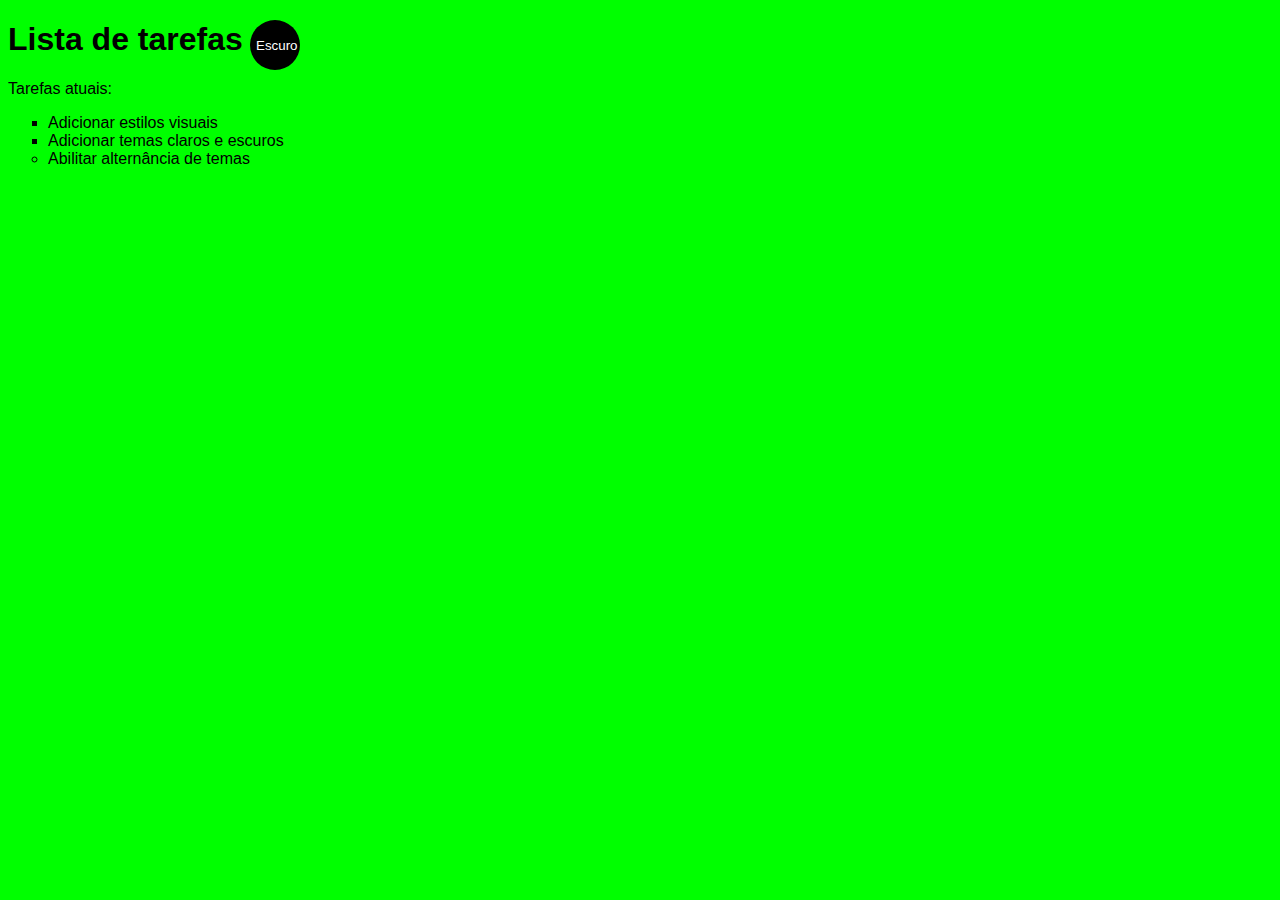
<file: Alterar tema/index.html>
<!DOCTYPE html>
<html lang="en">
<head>
    <meta charset="UTF-8">
    <meta name="viewport" content="width=device-width, initial-scale=1.0">
    <title>Document</title>
    <link rel="stylesheet" href="c.css">
</head>
<body class="light-theme">
    <h1>Lista de tarefas</h1>
    <p id="msg">Tarefas atuais:</p>
    <ul>
        <li class="list">Adicionar estilos visuais</li>
        <li class="list">Adicionar temas claros e escuros</li>
        <li>Abilitar alternância de temas</li>
    </ul>
    <div>
        <button class="btn">Escuro</button>
    </div>
    <script src="jv.js"></script>
    <noscript>Você precisa habilitar JavaScript para ver este site completo.</noscript>
</body>
</html>
</file>
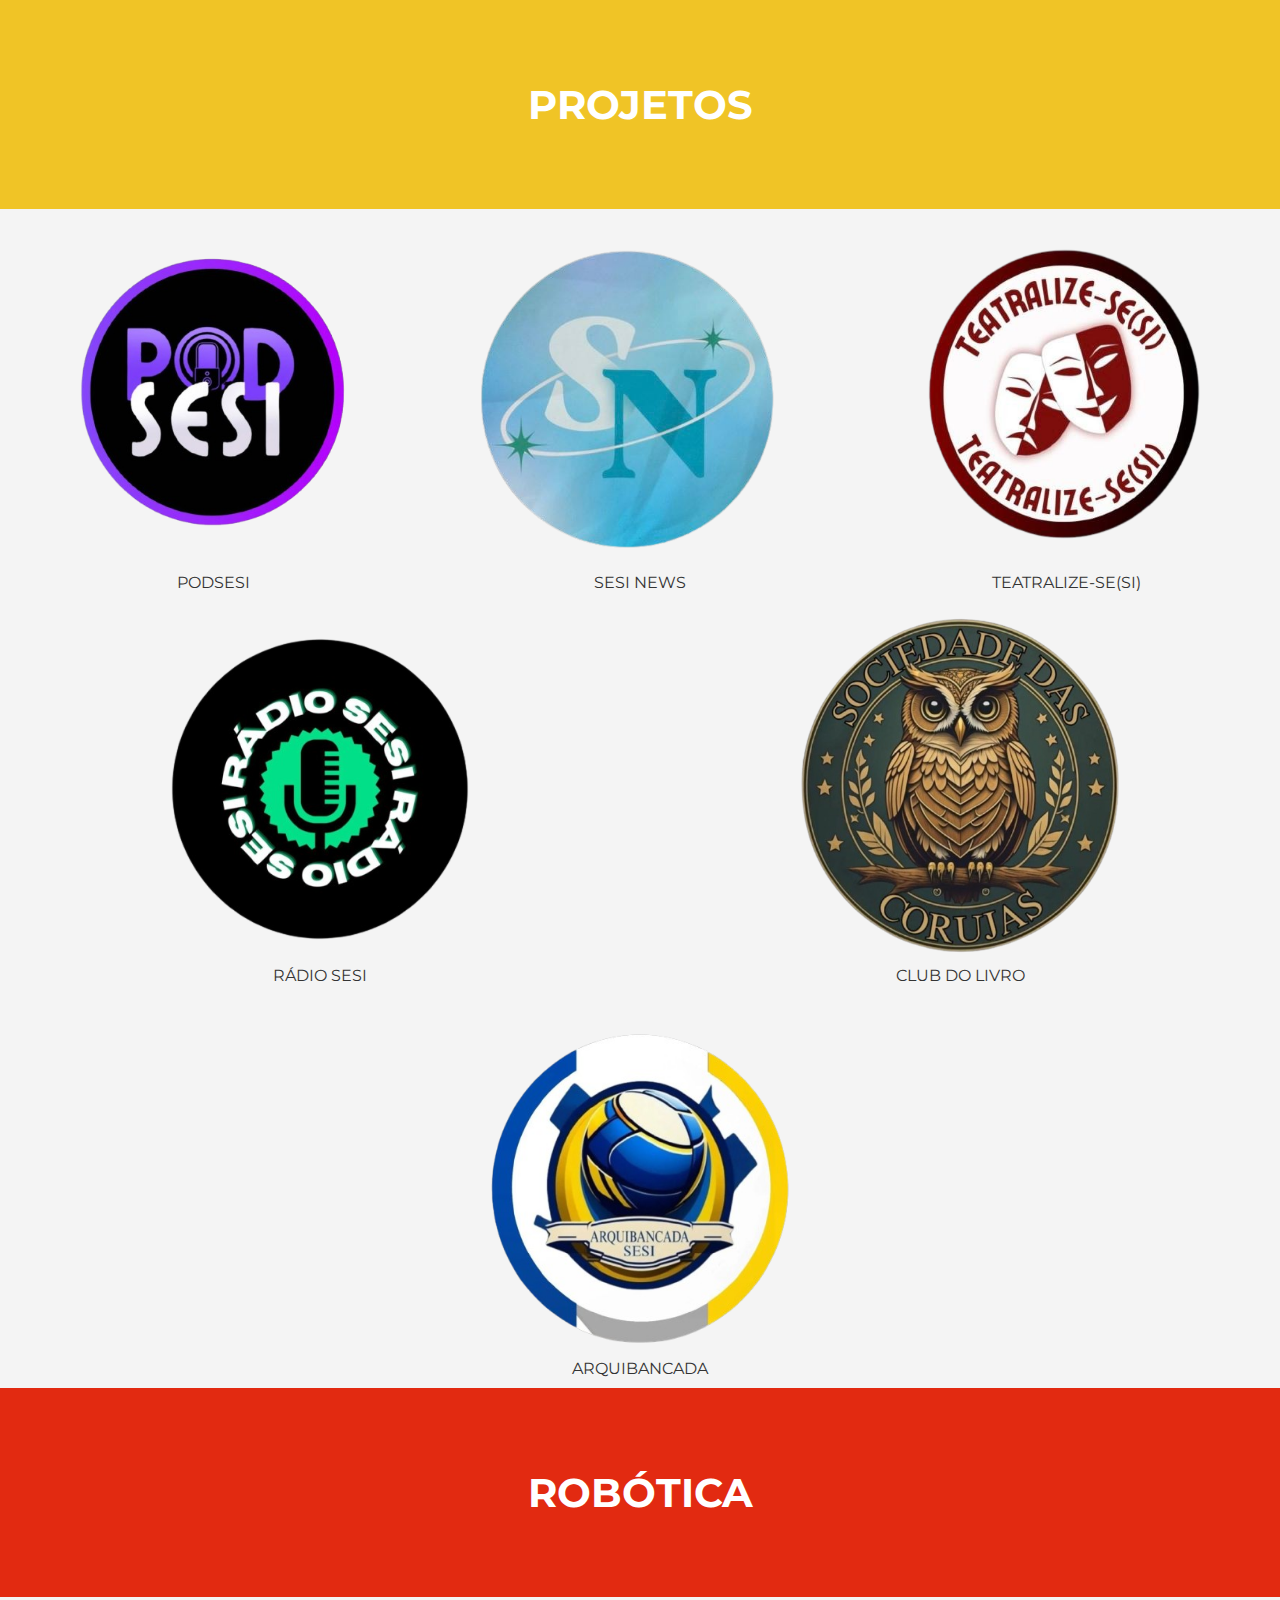
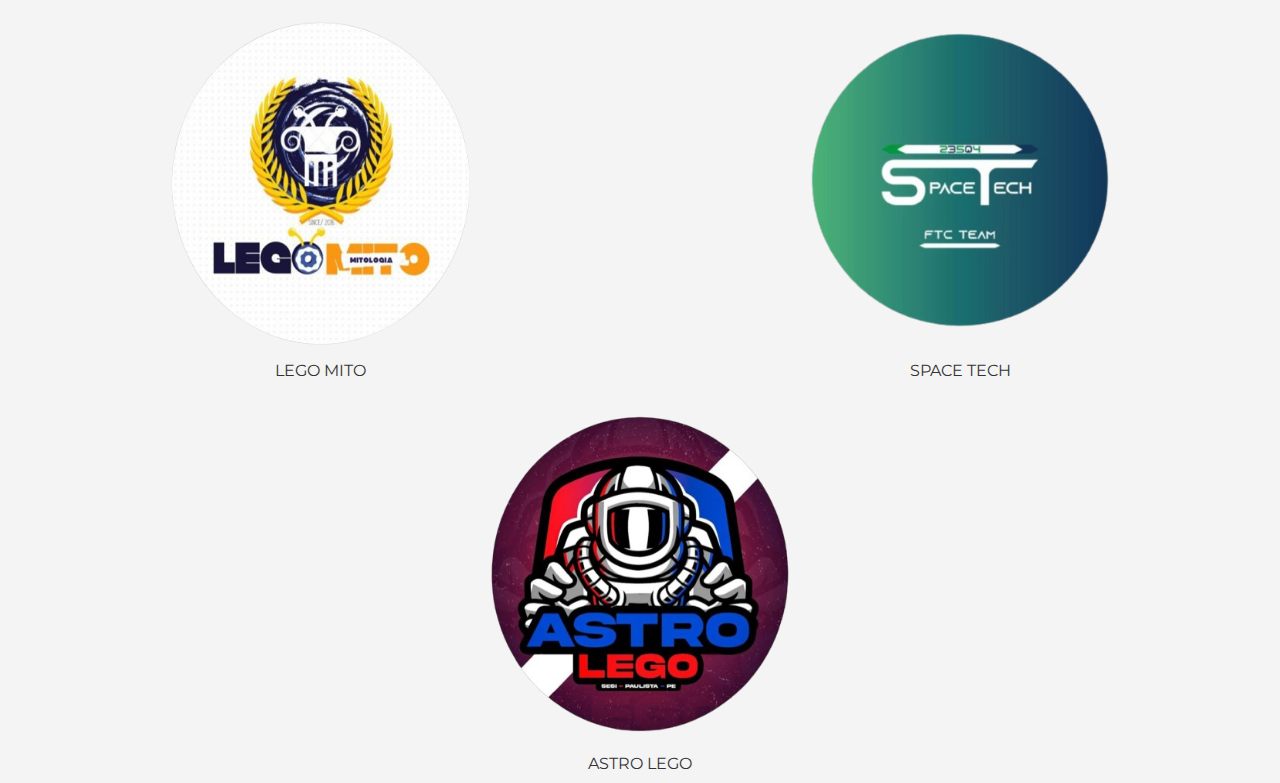
<file: Projetos/index.html>
<!DOCTYPE html>
<html lang="pt-BR">
<head>
    <meta charset="UTF-8">
    <meta name="viewport" content="width=device-width, initial-scale=1.0">
    <title>Projetos</title>
    <!-- Google Fonts -->
    <link rel="preconnect" href="https://fonts.googleapis.com">
    <link rel="preconnect" href="https://fonts.gstatic.com" crossorigin>
    <link href="https://fonts.googleapis.com/css2?family=Montserrat:ital,wght@0,100..900;1,100..900&display=swap" rel="stylesheet">
    <link rel="stylesheet" href="styles.css">
    <!-- Link para o Font Awesome para ícones -->
    <link rel="stylesheet" href="https://cdnjs.cloudflare.com/ajax/libs/font-awesome/6.0.0-beta3/css/all.min.css">

</head>
<body>
    <header>
        <h1>PROJETOS</h1>
    </header>
    
    <section class="flex">
        <div>
            <img src="img/podsesi-logo-removebg-preview.png"
            width="400px" height="350px">
            <p>PODSESI</p>
        </div>
        <div>
            <img src="img/sesinews-logo-removebg-preview.png"
            width="400px" height="350px">
            <p>SESI NEWS</p>
        </div>
        <div>
            <img src="img/teatro-logo.png"
            width="400px" height="350px">
            <p>TEATRALIZE-SE(SI)</p>
        </div>
        <div>
            <img src="img/radiosesi.png"
            width="450px" height="350px">
            <p>RÁDIO SESI</p>
        </div>
        <div>
            <img src="img/livrologo.png"
            width="350px" height="350px">
            <p>CLUB DO LIVRO</p>
        </div>
        <div>
            <img src="img/arquibancada-logo.png"
        width="450px" height="350px">
        <p>ARQUIBANCADA</p>
        </div>
    </section>

    <div class="faixa">
        <h1>ROBÓTICA</h1>
    </div>


    <section class="flex">
      <div>
        <img src="img/legomito.png"
        width="450px" height="350px">
        <p>LEGO MITO</p>
      </div>
      <div>
        <img src="img/spacetech.png"
        width="450px" height="350px">
        <p>SPACE TECH</p>
      </div>
      <div>
        <img src="img/astrolego.png"
        width="450px" height="350px">
        <p>ASTRO LEGO</p>
      </div>
    </section>

    
</body>
</html>
</file>
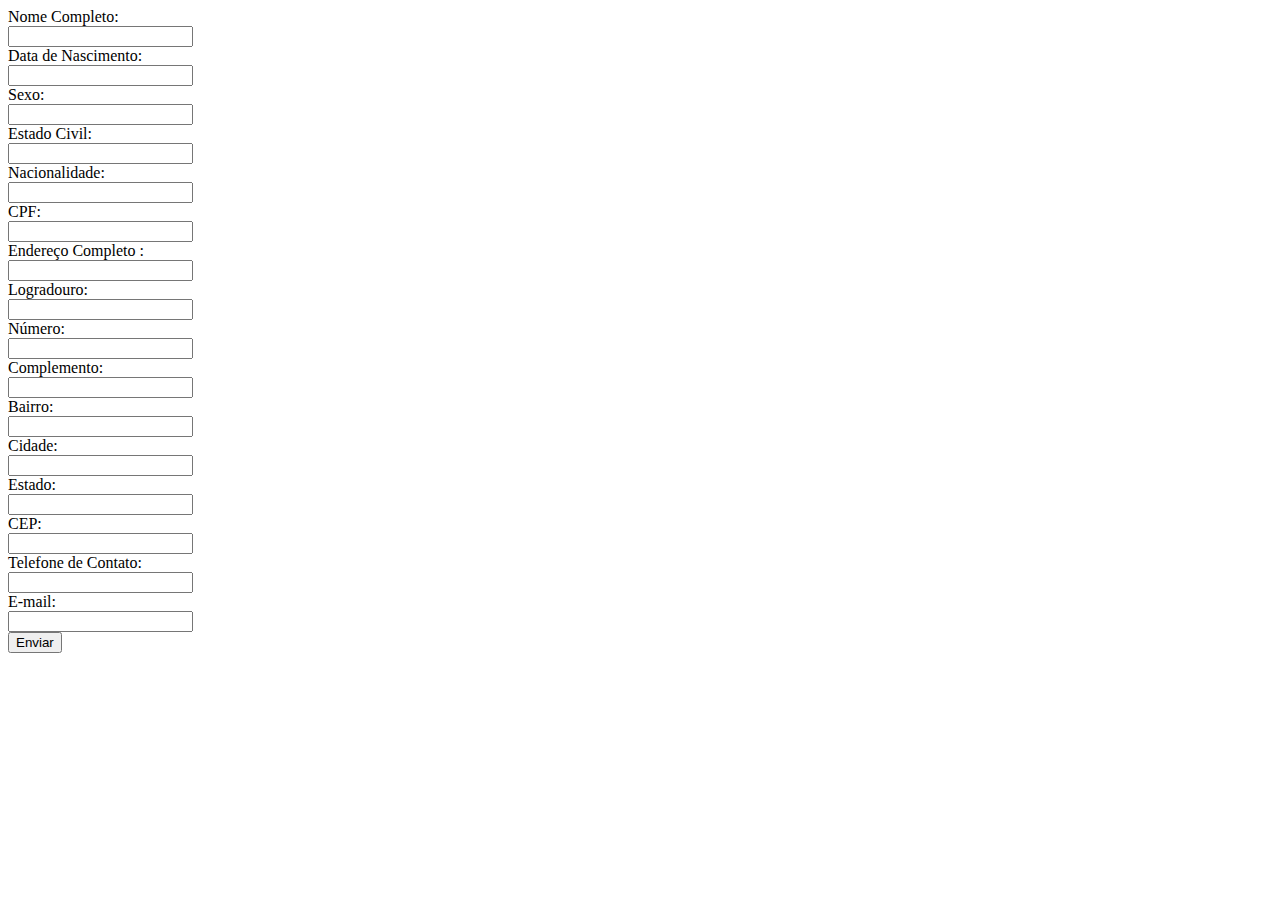
<file: Atividades PHP/aula10.html>
<!DOCTYPE html>
<html lang="en">
<head>
    <meta charset="UTF-8">
    <meta name="viewport" content="width=device-width, initial-scale=1.0">
    <title>Document</title>
</head>
<body>
    <from action=" recebe-aula10.php" method="post">
        <label for="nome completo">Nome Completo: </label><br>
        <input type="text" name="nome Completo"><br>
        <label for="Data de Nascimento">Data de Nascimento: </label><br>
        <input type="text" name="Data de Nascimento"><br>
        <label for="Sexo">Sexo: </label><br>
        <input type="text" name="Sexo"><br>
        <label for="Estado Civil">Estado Civil: </label><br>
        <input type="text" name="Estado Civil"><br>
        <label for="Nacionalidade">Nacionalidade: </label><br>
        <input type="text" name="Nacionalidade"><br>
        <label for="CPF">CPF: </label><br>
        <input type="text" name="CPF"><br>
        <label for="Endereço Completo">Endereço Completo : </label><br>
        <input type="text" name="Endereço Completo"><br>
        <label for="Logradouro">Logradouro: </label><br>
        <input type="text" name="Logradouro"><br>
        <label for="Número">Número: </label><br>
        <input type="text" name="Número"><br>
        <label for="Complemento">Complemento: </label><br>
        <input type="text" name="Complemento"><br>
        <label for="Bairro">Bairro: </label><br>
        <input type="text" name="Bairro"><br>
        <label for="Cidade">Cidade: </label><br>
        <input type="text" name="Cidade"><br>
        <label for="Estado">Estado: </label><br>
        <input type="text" name="Estado"><br>
        <label for="CEP">CEP: </label><br>
        <input type="text" name="CEP"><br>
        <label for="Telefone de Contato">Telefone de Contato: </label><br>
        <input type="text" name="Telefone de Contato"><br>
        <label for="E-mail">E-mail: </label><br>
        <input type="text" name="E-mail"><br>
        <input type="submit" value="Enviar">
    </body>
    </html>
</body>
</html>
</file>
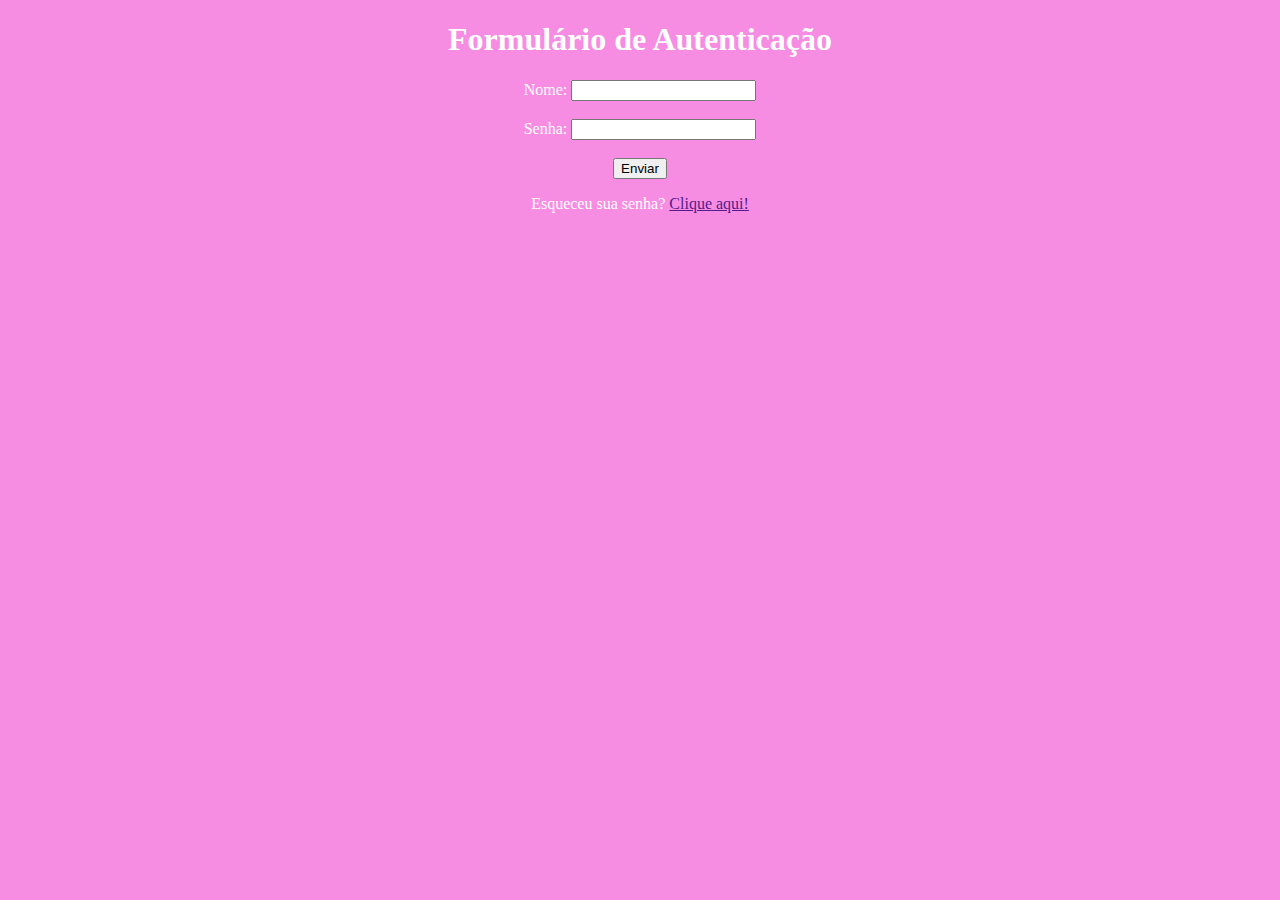
<file: Atividades PHP/aula12.html>
<!DOCTYPE html>
<html lang="en">
  <head>
    <meta charset="UTF-8">
    <meta name="viewport" content="width=device-width, initial-scale=1.0">
    <title>Document</title>
  </head>
  <style>
  div{
    text-align: center;
    position: relative;
    height: 200px;
    bottom: -60px;
    font-size: 200%;
    color: rgb(170, 11, 165);
   
}
body{
    background-color: rgba(241, 45, 202, 0.54);
}
h1{
    text-align: center;
    color: rgb(255, 255, 255);
}
form{
    text-align: center;
    color: rgb(255, 255, 255);
}
</style>

  <body>
    <h1>Formulário de Autenticação</h1>
    <form action="processa.php" method="post">
        <label for="nome">Nome:</label>
        <input type="text" id="nome" name="nome" required>
        <br><br>
        <label for="senha">Senha:</label>
        <input type="password" id="senha" name="senha" required>
        <br><br>
        <input type="submit" value="Enviar">
     <p>
      Esqueceu sua senha?
      <a href="">Clique aqui!</a>
     </p>
    
  </body>
</html>
</file>
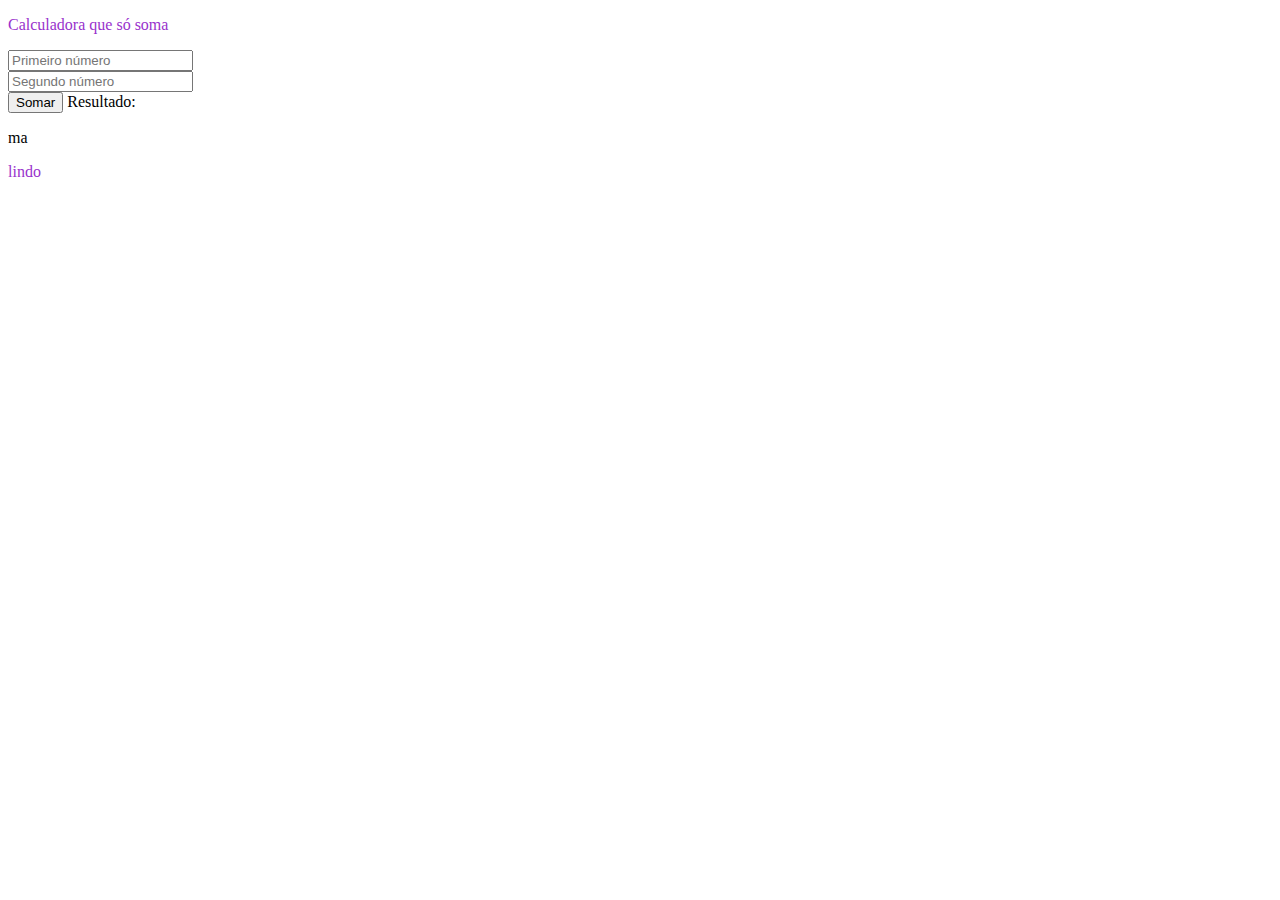
<file: Calculadora/index (2).html>
<!DOCTYPE html>
<html lang="en">
<head>
    <meta charset="UTF-8">
    <meta name="viewport" content="width=device-width, initial-scale=1.0">
    <title>Primeira Pag JavaScript</title>
    <link rel="stylesheet" href="style.css">
</head>
<body>

    <script>
        document.write("<p>Calculadora que só soma </P>")
    </script>
   
        <label for="n1"></label>
        <input type="number" id="n1" placeholder="Primeiro número"><br>
        <label for="n2"></label>
        <input type="number" id="n2" placeholder="Segundo número"><br>
        <button onclick="Somar()">Somar</button>
        <label for="Resultado">Resultado: </label>
        <p id="Resultado"></p>
    
    <script>
        function Somar()
        {
            var n1 = document.querySelector("#n1").value;
            var n2 = document.querySelector("#n2").value;
            var Resultado = parseInt(n1) + parseInt(n2);
            document.querySelector("#Resultado").innerHTML = Resultado;
        }


    </script>
    ma

  <p>lindo</p>


</body>
</html>
</file>
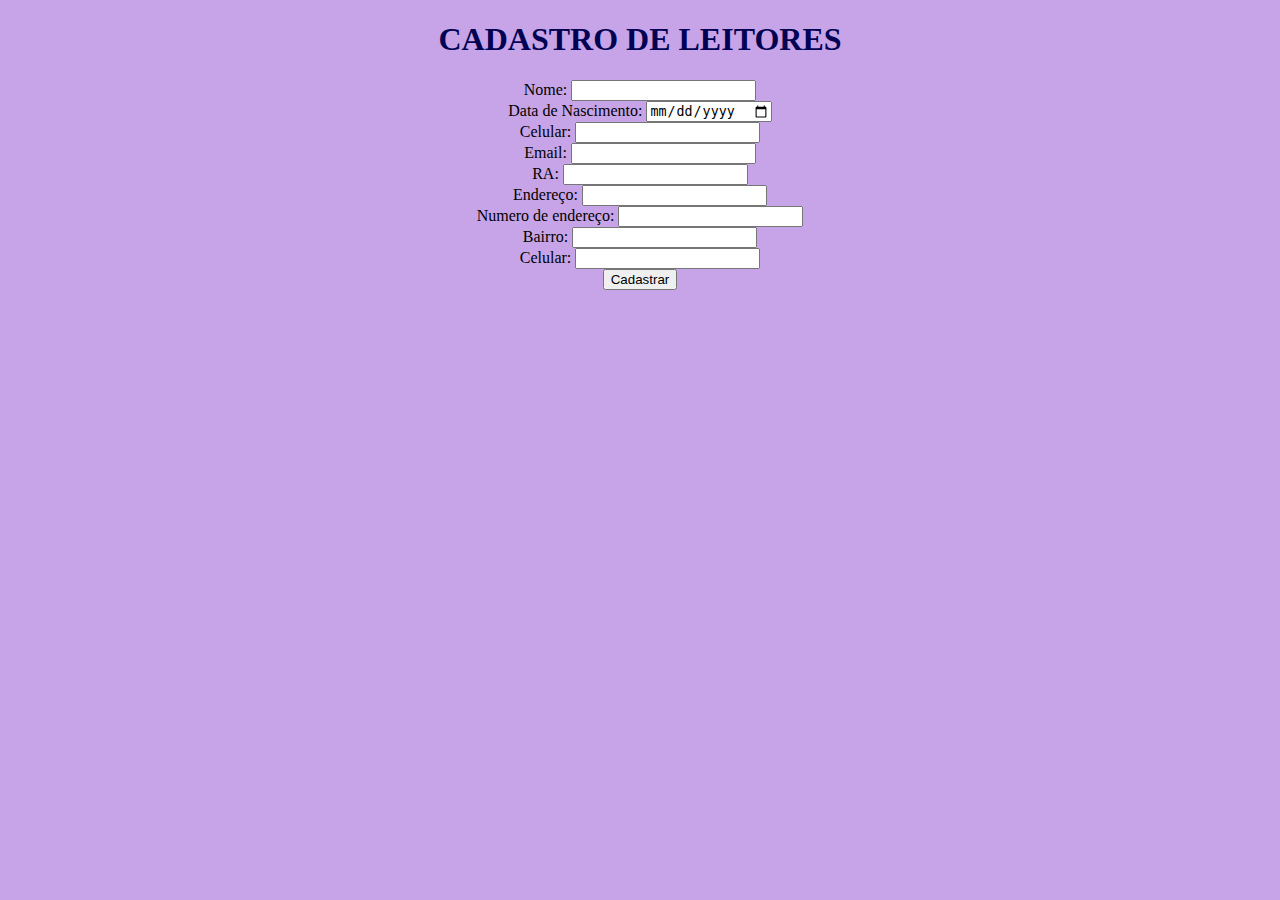
<file: Biblioteca/projeto_biblioteca/form-cadastra-leitores.html>
<!DOCTYPE html>
<html lang="en">
<head>
    <meta charset="UTF-8">
    <meta name="viewport" content="width=device-width, initial-scale=1.0">
    <title>Formulário de Cadastro</title>
    <link rel="stylesheet" href="form-cadastra-leitores.css">
</head>
<body>
    <h1>CADASTRO DE LEITORES</h1>
    <form action="cadastra-leitores.php" methad="post">
        <div>
            <label for="nome">Nome:</label>
            <input type="text" id="nome" name="nome" />
        </div>
        <div>
            <label for="dtnasc">Data de Nascimento:</label>
            <input type="date" id="dtnasc" nome="dtnasc" /> 
        </div>
        <div>
            <label for="celular">Celular:</label>
            <input type="tel" id="celular" nome="celular" /> 
        </div>
        <div>
            <label for="email">Email:</label>
            <input type="email" id="email" nome="email" /> 
        </div>
        <div>
            <label for="ra">RA:</label>
            <input type="text" id="ra" nome="ra" /> 
        </div>
        <div>
            <label for="endereco">Endereço:</label>
            <input type="text" id="endereco" nome="endereco" /> 
        </div>
        <div>
            <label for="num_end">Numero de endereço:</label>
            <input type="number" id="num_end" nome="num_end" /> 
        </div>
        <div>
            <label for="bairro">Bairro:</label>
            <input type="text" id="bairro" nome="bairro" /> 
        </div>
        <div>
            <label for="cidade">Celular:</label>
            <input type="text" id="cidade" nome="cidade" /> 
        </div>
        <div>
            <button type="submit">Cadastrar</button>
        </div>

    </form>




</body>
</html>
</file>
<file: Alterar tema/c.css>
:root{
    --green: #00FF00;
    --white: #FFFFFF;
    --black: #000000;
}

*{
    color: var(--fontColor);
    font-family: helvetica;
}

body{
    background: var(--bg);
}

ul{
    font-family: Helvetica;
}

li{
    list-style: circle;
}

.list{
    list-style: square;
}

.light-theme{
    --bg: var(--green);
    --fontColor: var(--black);
    --btnBg: var(--black);
    --btnFontColor: var(--white)
}

.dark-theme{
    --bg: var(--black);
    --fontColor: var(--green);
    --btnBg: var(--white);
    --btnFontColor: var(--black)
}

.btn{
    position: absolute;
    top: 20px;
    left: 250px;
    height: 50px;
    width: 50px;
    border-radius: 50%;
    border: none;
    color: var(--btnFontColor);
    background-color: var(--btnBg);
}

.btn:focus{
    outline-style: none;
}
</file>
<file: Calculadora/style.css>
p{
    color: darkorchid;
}
</file>
<file: Biblioteca/projeto_biblioteca/form-cadastra-leitores.css>
body{
    text-align: center;
    background-color: rgb(199, 164, 232);
}
h1{
    color:rgb(2, 2, 84);
}
</file>
<file: Projetos/styles.css>
/* Reset básico */
* {
    margin: 0;
    padding: 0;
    box-sizing: border-box;
}

body {
    font-family: "Montserrat", sans-serif;
    background-color: #f4f4f4;
    color: #333;
}

/* Estilos do cabeçalho */
header {
    background-color: #f0c426; /* Cor roxa */
    color: #fff;
    padding: 5rem 0;
    text-align: center;
}

header h1 {
    margin: 0;
    font-weight: 900px;
    font-size: 40px;
}

/* Container principal */
.container {
    display: flex;
    justify-content: center;
    align-items: center;
    min-height: 80vh; /* Altura mínima do conteúdo principal */
}

/* Estilos do conteúdo principal */

main {
    padding: 2rem;
    background-color: #fff;
    border-radius: 8px;
    box-shadow: 0 0 10px rgba(0, 0, 0, 0.1);
    text-align: center;
}

main h2 {
    margin-bottom: 1rem;
}

/* Estilos para os ícones */
.icon-container {
    display: flex;
    justify-content: center;
    gap: 2rem;
}

.icon-container i {
    font-size: 3rem;
    color: #800080; /* Cor roxa para os ícones */
}

/* Estilos do rodapé */
footer {
    background-color: #333;
    color: #fff;
    text-align: center;
    padding: 1rem 0;
}
.flex{
    display: flex;
    flex-wrap: wrap;
    /* max-width: 800px; */
    margin: 0 auto;
}
.flex > div{
    flex: 1 1 50px;
    margin: 10px;
    text-align: center;
}


* {
    margin: 0;
    padding: 0;
    box-sizing: border-box;
}

body {
    font-family: "Montserrat", sans-serif;
    background-color: #f4f4f4;
    color: #333;
}

/* Estilos do cabeçalho */
div.faixa {
    background-color: #e22a11; /* Cor roxa */
    color: #fff;
    padding: 5rem 0;
    text-align: center;
}

div.faixa h1 {
    margin: 0;
    font-weight: 900px;
    font-size: 40px;
}
</file>
